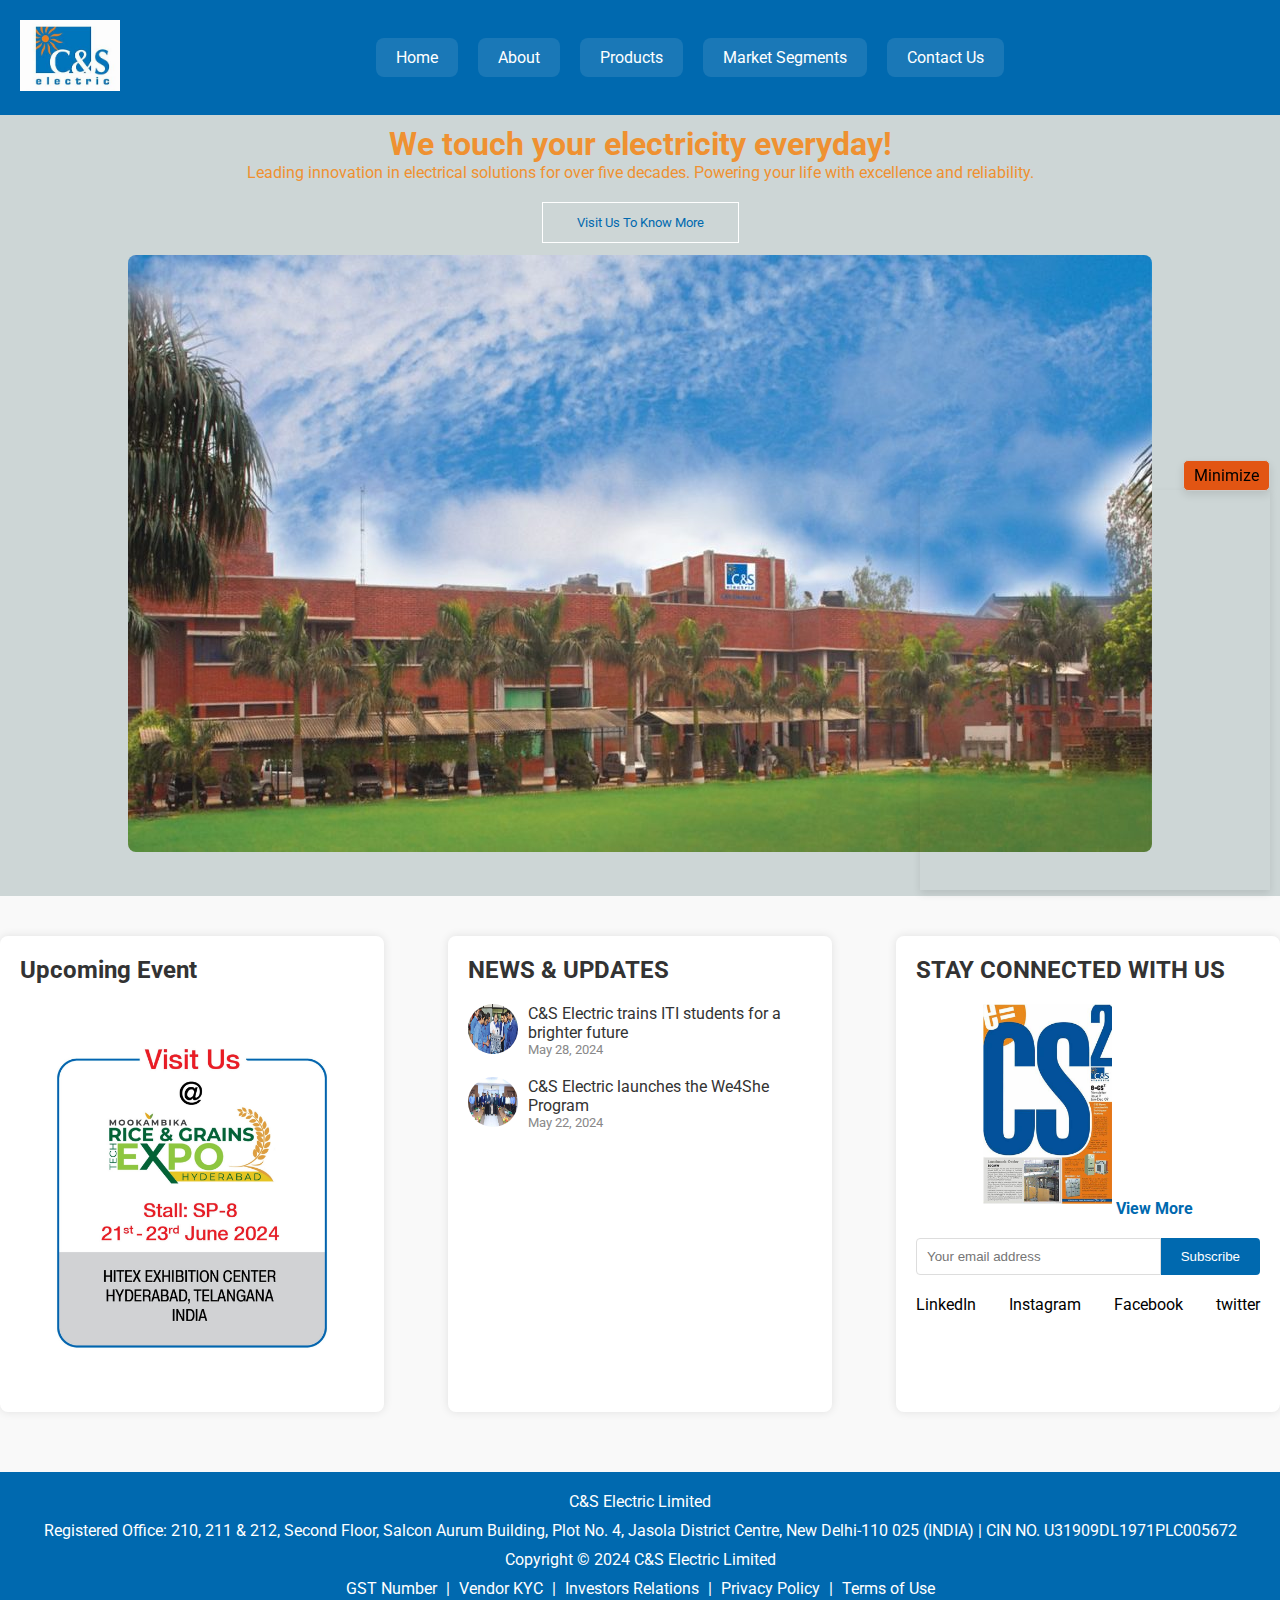
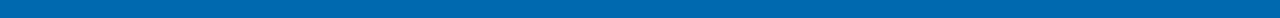
<file: index.html>
<!DOCTYPE html>
<html lang="en">
<head>
  <meta charset="UTF-8">
  <meta name="viewport" content="width=device-width, initial-scale=1.0">
  <title>C & S Electric, Noida</title>
  <link rel="stylesheet" href="style.css">
  <link rel="preconnect" href="https://fonts.googleapis.com">
  <link rel="preconnect" href="https://fonts.gstatic.com" crossorigin>
  <link href="https://fonts.googleapis.com/css2?family=Roboto:wght@100;300;400;500;700;900&display=swap" rel="stylesheet">
  <link rel="stylesheet" href="https://cdnjs.cloudflare.com/ajax/libs/font-awesome/6.0.0-beta3/css/all.min.css">
</head>
<body>
  <section class="header">
    <nav>
      <div class="logo-container">
        <a href="index.html"><img src="logo.jpeg" alt="C & S Electric Logo"></a>
      </div>
      <div class="hamburger-menu">
        <i class="fas fa-bars" id="hamburgerMenu"></i>
      </div>
      <div class="nav-links-container">
        <div class="nav-links">
          <i class="fas fa-times" id="closeMenu"></i>
          <ul>
            <li><div class="nav-link-box"><a href="index.html">Home</a></div></li>
            <li><div class="nav-link-box"><a href="about.html">About</a></div></li>
            <li><div class="nav-link-box"><a href="product.html">Products</a></div></li>
            <li><div class="nav-link-box"><a href="marketsegments.html">Market Segments</a></div></li>
            <li><div class="nav-link-box"><a href="contact.html">Contact Us</a></div></li>
          </ul>
        </div>
      </div>
    </nav>
  </section>
  <section class="header2">
    <div class="text-box">
      <h1>We touch your electricity everyday!</h1>
      <p>Leading innovation in electrical solutions for over five decades. Powering your life with excellence and reliability.</p>
      <a href="#" class="hero-btn">Visit Us To Know More</a>
    </div>
  
    <div class="slider-section">
      <div class="slider-container">
        <div class="slide">
          <img src="one.jpg" alt="Slide 1">
        </div>
        <div class="slide">
          <img src="two.jpg" alt="Slide 2">
        </div>
        <div class="slide">
          <img src="three.jpg" alt="Slide 3">
        </div>
        <div class="slide">
          <img src="four.jpg" alt="Slide 4">
        </div>
        <div class="slide">
          <img src="five.jpg" alt="Slide 5">
        </div>
        <div class="slide">
          <img src="six.jpg" alt="Slide 6">
        </div>
        <div class="slide">
          <img src="seven.jpg" alt="Slide 7">
        </div>
        <div class="slide">
          <img src="eight.jpg" alt="Slide 8">
        </div>
        <div class="slide">
          <img src="nine.jpg" alt="Slide 9">
        </div>
        <div class="slide">
          <img src="ten.jpg" alt="Slide 10">
        </div>
      </div>
    </div>
  </section>

  <section class="event-news">
    <div class="container">
      <div class="event-news-grid">
        <div class="upcoming-event">
          <h3>Upcoming Event</h3>
          <div class="event-card">
            <img src="event-image.jpg" alt="Event Image">
          </div>
        </div>
        <div class="news-updates">
          <h3>NEWS & UPDATES</h3>
          <div class="news-item">
            <img src="news1.jpg" alt="News 1">
            <div class="news-content">
              <p>C&S Electric trains ITI students for a brighter future</p>
              <span>May 28, 2024</span>
            </div>
          </div>
          <div class="news-item">
            <img src="news2.jpeg" alt="News 2">
            <div class="news-content">
              <p>C&S Electric launches the We4She Program</p>
              <span>May 22, 2024</span>
            </div>
          </div>
        </div>
        <div class="stay-connected">
          <h3>STAY CONNECTED WITH US</h3>
          <div class="newsletter">
            <img src="newsletter.jpeg" alt="Newsletter">
            <a href="#">View More</a>
          </div>
          <div class="subscribe">
            <input type="email" placeholder="Your email address">
            <button>Subscribe</button>
          </div>
          <div class="social-media">
            <p>LinkedIn</p>
            <p>Instagram</p>
            <p>Facebook</p>
            <p>twitter</p>
          </div>
        </div>
      </div>
    </div>
  </section>

  <footer>
    <div class="footer-content">
      <p>C&S Electric Limited</p>
      <p>Registered Office: 210, 211 & 212, Second Floor, Salcon Aurum Building, Plot No. 4, Jasola District Centre, New Delhi-110 025 (INDIA) | CIN NO. U31909DL1971PLC005672</p>
      <p>Copyright © 2024 C&S Electric Limited</p>
    </div>
    <div class="footer-links">
      <a href="#">GST Number</a> |
      <a href="#">Vendor KYC</a> |
      <a href="#">Investors Relations</a> |
      <a href="#">Privacy Policy</a> |
      <a href="#">Terms of Use</a>
    </div>
  </footer>


  <script>
    document.addEventListener('DOMContentLoaded', function() {
      const hamburgerMenu = document.getElementById('hamburgerMenu');
      const closeMenu = document.getElementById('closeMenu');
      const navLinks = document.querySelector('.nav-links');

      hamburgerMenu.addEventListener('click', function() {
        navLinks.classList.add('active');
        hamburgerMenu.style.display = 'none';
        closeMenu.style.display = 'block'; // Show close icon
      });

      closeMenu.addEventListener('click', function() {
        navLinks.classList.remove('active');
        hamburgerMenu.style.display = 'block';
        closeMenu.style.display = 'none'; // Hide close icon
      });

      function adjustNavDisplay() {
        if (window.innerWidth > 768) {
          closeMenu.style.display = 'none';
        } else {
          if (navLinks.classList.contains('active')) {
            closeMenu.style.display = 'block';
          } else {
            closeMenu.style.display = 'none';
          }
        }
      }

      window.addEventListener('resize', adjustNavDisplay);
      adjustNavDisplay();

      // JavaScript for sliding images
      let slideIndex = 0;
      const slides = document.querySelectorAll('.slide');

      function showSlides() {
        slides.forEach(slide => slide.style.display = 'none');
        slideIndex++;
        if (slideIndex > slides.length) { slideIndex = 1 }
        slides[slideIndex - 1].style.display = 'block';
        setTimeout(showSlides, 2000); // Change image every 2 seconds
      }

      showSlides(); // Initial call to start the slideshow
    });
  </script>
  <div id="chatbot-container">
    <div id="minimize-button" onclick="toggleChatbot()">Minimize</div>
    <iframe id="chatbot" class="chat-bot" width="350" height="400" allow="microphone;" src="https://console.dialogflow.com/api-client/demo/embedded/832c5e31-293f-4d74-b45c-e5c04eb383f6"></iframe>
  </div>
  
  <script>
    function toggleChatbot() {
      const chatbotContainer = document.getElementById('chatbot-container');
      const chatbot = document.getElementById('chatbot');
      const minimizeButton = document.getElementById('minimize-button');
      
      if (chatbotContainer.style.height === '40px') {
        chatbotContainer.style.height = '400px';
        chatbot.style.display = 'block';
        minimizeButton.innerText = 'Minimize';
      } else {
        chatbotContainer.style.height = '40px';
        chatbot.style.display = 'none';
        minimizeButton.innerText = 'Chat';
      }
    }
  </script>
</body>
</html>
</file>
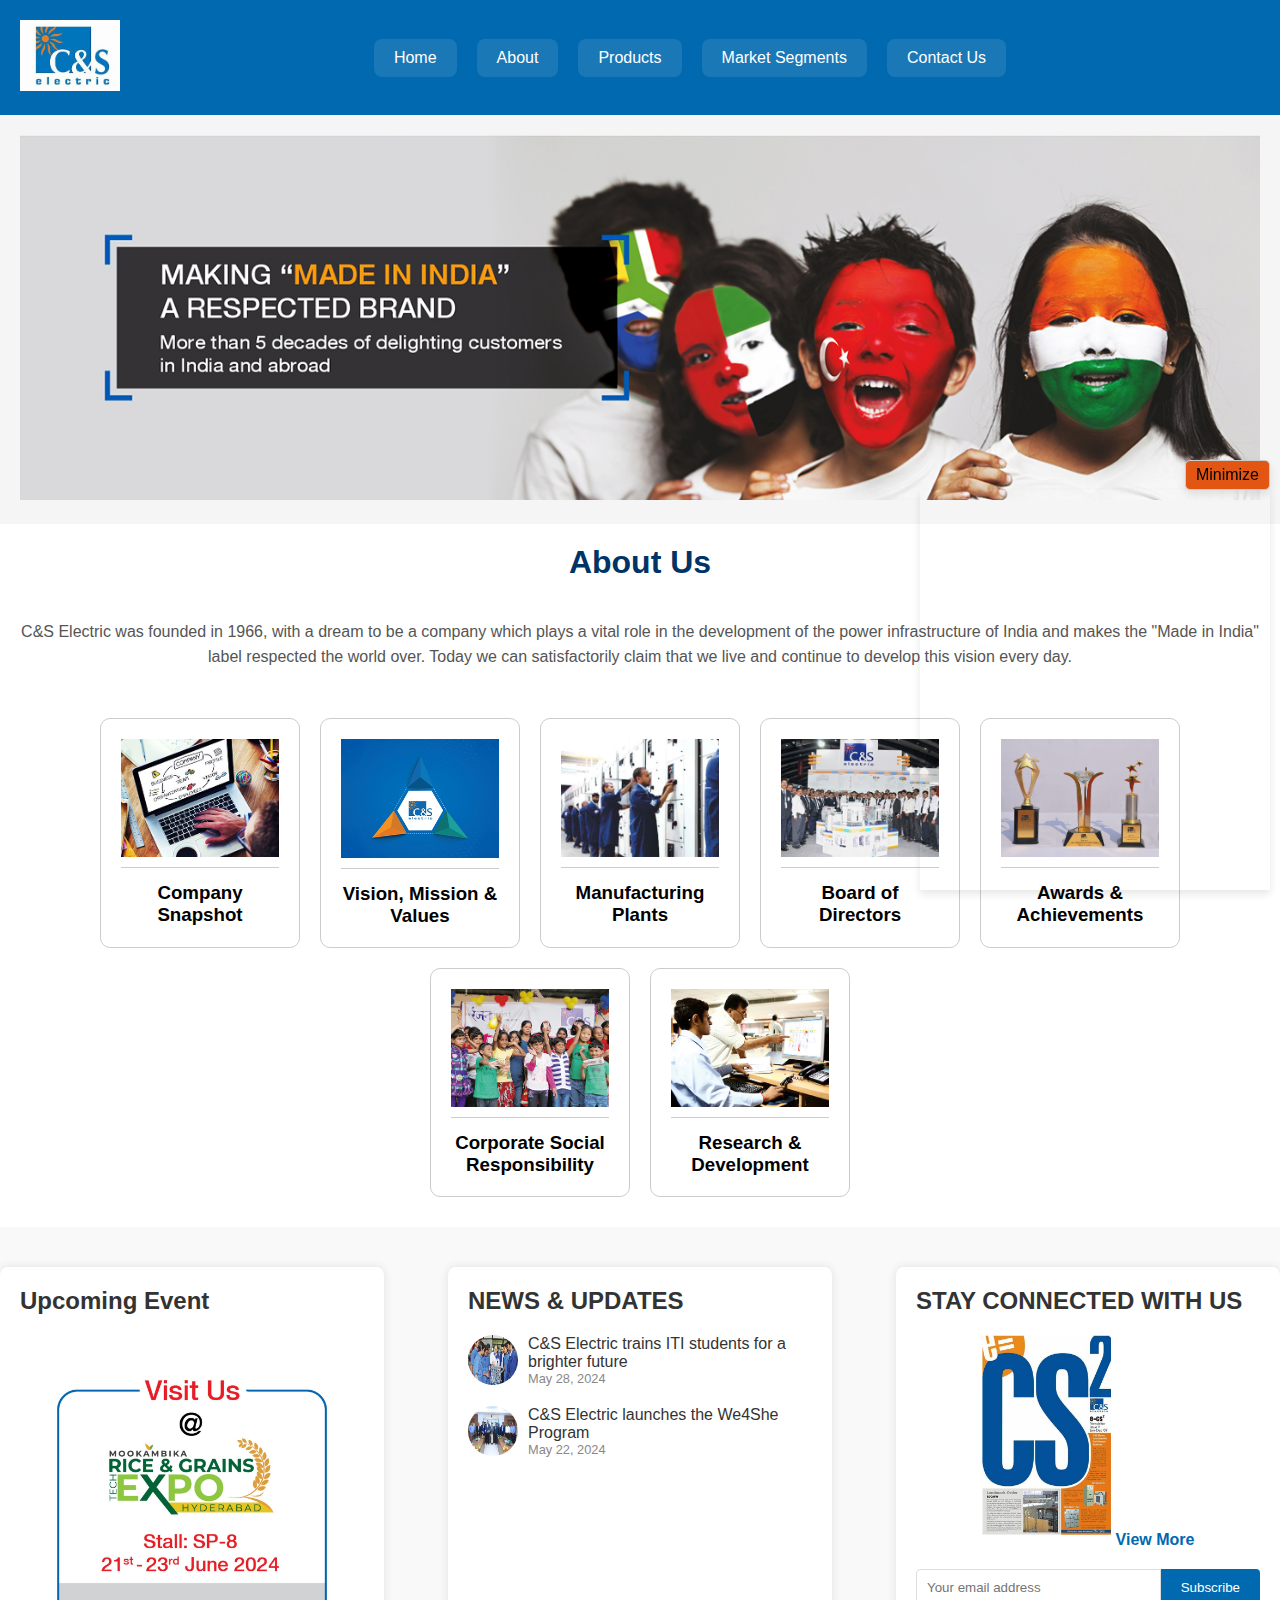
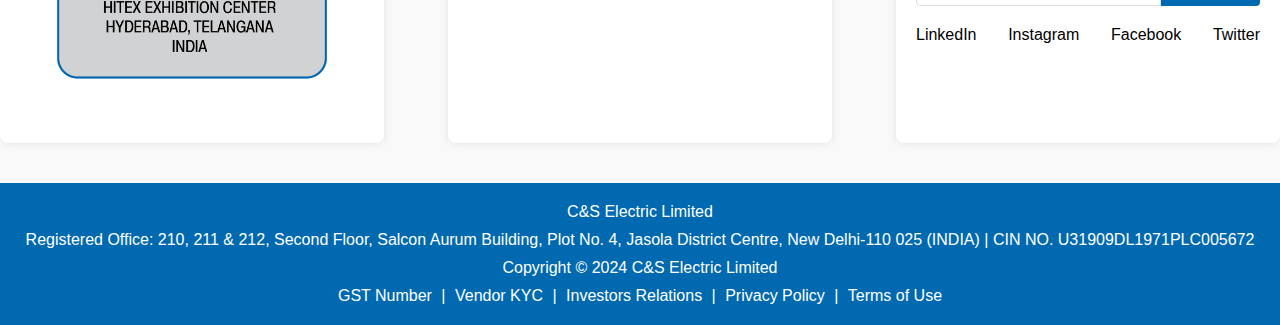
<file: about.html>
<!DOCTYPE html>
<html lang="en">
    <head>
        <meta charset="UTF-8">
        <meta name="viewport" content="width=device-width, initial-scale=1.0">
        <title>Document</title>
        <link rel="stylesheet" href="about.css">
        <link rel="stylesheet" href="https://cdnjs.cloudflare.com/ajax/libs/font-awesome/6.0.0-beta3/css/all.min.css">
    </head>
<body>
<!-- nav bar -->
<section class="header">
    <nav>
      <div class="logo-container">
        <a href="index.html"><img src="logo.jpeg" alt="C & S Electric Logo"></a>
      </div>
      <div class="hamburger-menu">
        <i class="fas fa-bars" id="hamburgerMenu"></i>
      </div>
      <div class="nav-links-container">
        <div class="nav-links">
          <i class="fas fa-times" id="closeMenu"></i>
          <ul>
            <li><div class="nav-link-box"><a href="index.html">Home</a></div></li>
            <li><div class="nav-link-box"><a href="about.html">About</a></div></li>
            <li><div class="nav-link-box"><a href="product.html">Products</a></div></li>
            <li><div class="nav-link-box"><a href="marketsegments.html">Market Segments</a></div></li>
            <li><div class="nav-link-box"><a href="contact.html">Contact Us</a></div></li>
          </ul>
        </div>
      </div>
    </nav>
</section>

    <main>
        <section class="hero">
            <div class="hero-image">
                <img src="CANDS_PICTURES/banner1_about.jpg" alt="Children with painted faces">
            </div>
        </section>

        <section class="about-us">
            <h1>About Us</h1>
            <br>
            <p>C&S Electric was founded in 1966, with a dream to be a company which plays a vital role in the development of the power infrastructure of India and makes the "Made in India" label respected the world over. Today we can satisfactorily claim that we live and continue to develop this vision every day.</p>
            <br>

            <div class="cards-container">
                <div class="card">
                    <img src="CANDS_PICTURES/company-profile_about.jpg" alt="Company Snapshot">
                    <h3>Company Snapshot</h3>
                </div>
                <div class="card">
                    <img src="CANDS_PICTURES/vision.png" alt="Vision, Mission & Values">
                    <h3>Vision, Mission & Values</h3>
                </div>
                <div class="card">
                    <img src="CANDS_PICTURES/quality_about.jpg" alt="Manufacturing Plants">
                    <h3>Manufacturing Plants</h3>
                </div>
                <div class="card">
                    <img src="CANDS_PICTURES/bod_about.jpg" alt="Board of Directors">
                    <h3>Board of Directors</h3>
                </div>
                <div class="card">
                    <img src="CANDS_PICTURES/awards_about.jpg" alt="Awards & Achievements">
                    <h3>Awards & Achievements</h3>
                </div>
                <div class="card">
                    <img src="CANDS_PICTURES/csr_abput.jpg" alt="Corporate Social Responsibility">
                    <h3>Corporate Social Responsibility</h3>
                </div>
                <div class="card">
                    <img src="CANDS_PICTURES/rd-1_about.jpg" alt="Research & Development">
                    <h3>Research & Development</h3>
                </div>
            </div>
        </section>
    </main>

    <section class="event-news">
        <div class="container">
            <div class="event-news-grid">
                <div class="upcoming-event">
                    <h3>Upcoming Event</h3>
                    <div class="event-card">
                        <img src="event-image.jpg" alt="Event Image">
                    </div>
                </div>
                <div class="news-updates">
                    <h3>NEWS & UPDATES</h3>
                    <div class="news-item">
                        <img src="news1.jpg" alt="News 1">
                        <div class="news-content">
                            <p>C&S Electric trains ITI students for a brighter future</p>
                            <span>May 28, 2024</span>
                        </div>
                    </div>
                    <div class="news-item">
                        <img src="news2.jpeg" alt="News 2">
                        <div class="news-content">
                            <p>C&S Electric launches the We4She Program</p>
                            <span>May 22, 2024</span>
                        </div>
                    </div>
                </div>
                <div class="stay-connected">
                    <h3>STAY CONNECTED WITH US</h3>
                    <div class="newsletter">
                        <img src="newsletter.jpeg" alt="Newsletter">
                        <a href="#">View More</a>
                    </div>
                    <div class="subscribe">
                        <input type="email" placeholder="Your email address">
                        <button>Subscribe</button>
                    </div>
                    <div class="social-media">
                        <p>LinkedIn</p>
                        <p>Instagram</p>
                        <p>Facebook</p>
                        <p>Twitter</p>
                    </div>
                </div>
            </div>
        </div>
    </section>
    
    <footer>
        <div class="footer-content">
            <p>C&S Electric Limited</p>
            <p>Registered Office: 210, 211 & 212, Second Floor, Salcon Aurum Building, Plot No. 4, Jasola District Centre, New Delhi-110 025 (INDIA) | CIN NO. U31909DL1971PLC005672</p>
            <p>Copyright © 2024 C&S Electric Limited</p>
        </div>
        <div class="footer-links">
            <a href="#">GST Number</a> |
            <a href="#">Vendor KYC</a> |
            <a href="#">Investors Relations</a> |
            <a href="#">Privacy Policy</a> |
            <a href="#">Terms of Use</a>
        </div>
    </footer>


    <script>
        document.addEventListener('DOMContentLoaded', function() {
          const hamburgerMenu = document.getElementById('hamburgerMenu');
          const closeMenu = document.getElementById('closeMenu');
          const navLinks = document.querySelector('.nav-links');
    
          hamburgerMenu.addEventListener('click', function() {
            navLinks.classList.add('active');
            hamburgerMenu.style.display = 'none';
            closeMenu.style.display = 'block'; // Show close icon
          });
    
          closeMenu.addEventListener('click', function() {
            navLinks.classList.remove('active');
            hamburgerMenu.style.display = 'block';
            closeMenu.style.display = 'none'; // Hide close icon
          });
    
          function adjustNavDisplay() {
            if (window.innerWidth > 768) {
              closeMenu.style.display = 'none';
            } else {
              if (navLinks.classList.contains('active')) {
                closeMenu.style.display = 'block';
              } else {
                closeMenu.style.display = 'none';
              }
            }
          }
    
          window.addEventListener('resize', adjustNavDisplay);
          adjustNavDisplay();
        });
    </script>

    <div id="chatbot-container">
    <div id="minimize-button" onclick="toggleChatbot()">Minimize</div>
    <iframe id="chatbot" class="chat-bot" width="350" height="400" allow="microphone;" src="https://console.dialogflow.com/api-client/demo/embedded/832c5e31-293f-4d74-b45c-e5c04eb383f6"></iframe>
    </div>

    <script>
        function toggleChatbot() {
        const chatbotContainer = document.getElementById('chatbot-container');
        const chatbot = document.getElementById('chatbot');
        const minimizeButton = document.getElementById('minimize-button');
        
        if (chatbotContainer.style.height === '40px') {
        chatbotContainer.style.height = '400px';
        chatbot.style.display = 'block';
        minimizeButton.innerText = 'Minimize';
        } else {
        chatbotContainer.style.height = '40px';
        chatbot.style.display = 'none';
        minimizeButton.innerText = 'Chat';
        }
    }
    </script>
</body>
</html>
</file>
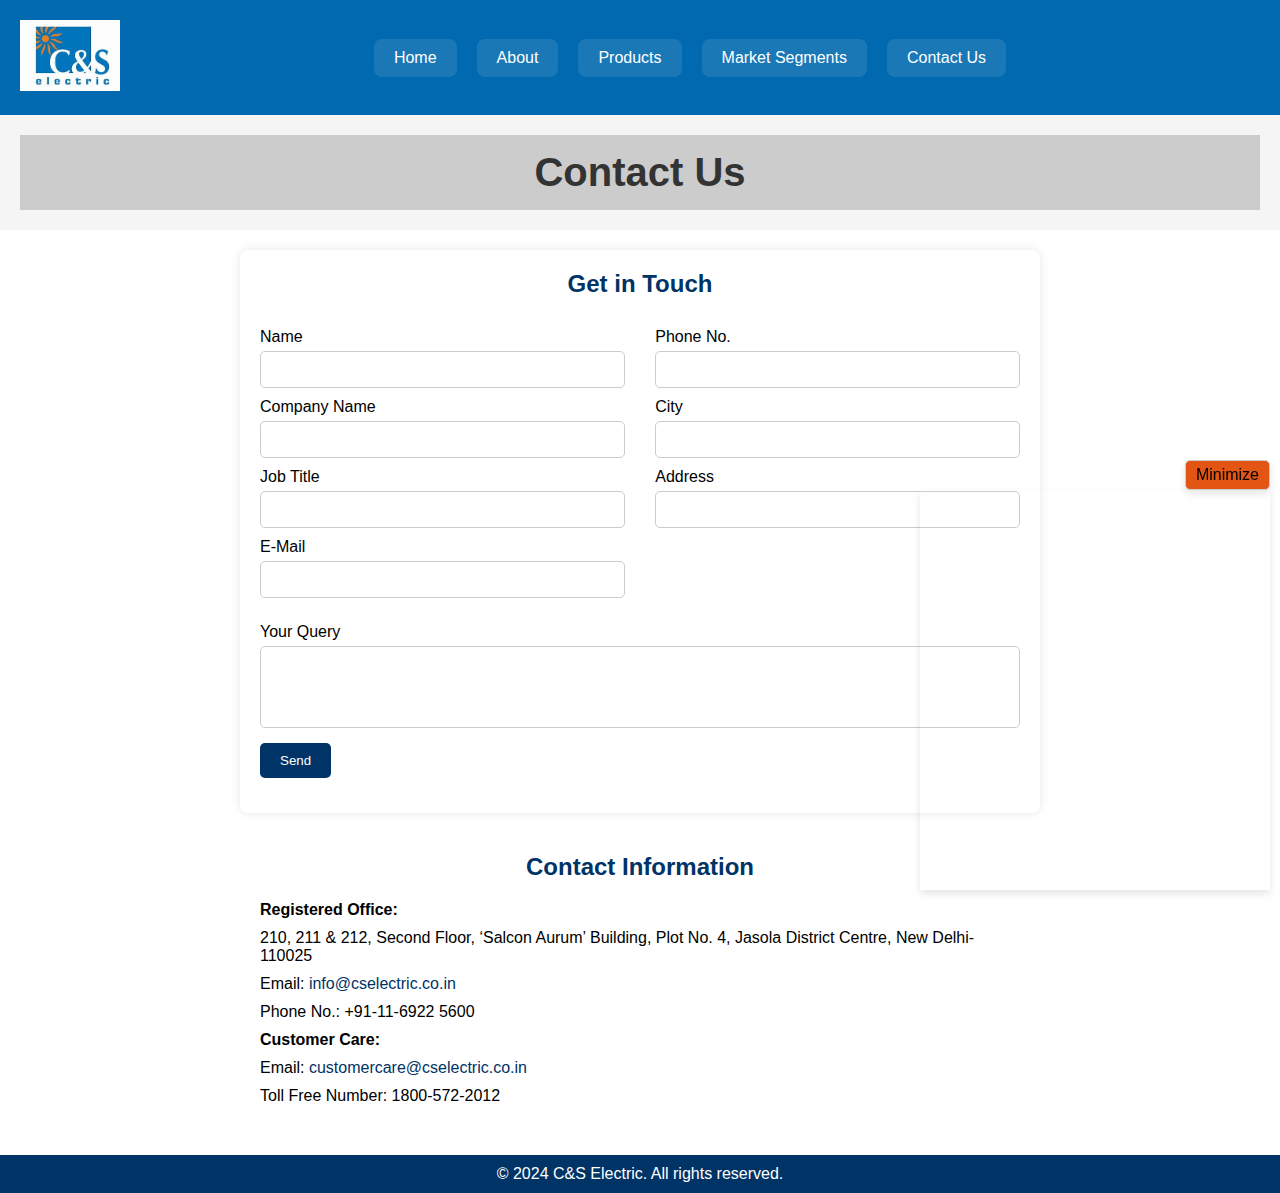
<file: contact.html>
<!DOCTYPE html>
<html lang="en">
<head>
    <meta charset="UTF-8">
    <meta name="viewport" content="width=device-width, initial-scale=1.0">
    <title>Document</title>
    <link rel="stylesheet" href="contact.css">
    <link rel="stylesheet" href="https://cdnjs.cloudflare.com/ajax/libs/font-awesome/6.0.0-beta3/css/all.min.css">
</head>
<body>
  <section class="header">
    <nav>
      <div class="logo-container">
        <a href="index.html"><img src="logo.jpeg" alt="C & S Electric Logo"></a>
      </div>
      <div class="hamburger-menu">
        <i class="fas fa-bars" id="hamburgerMenu"></i>
      </div>
      <div class="nav-links-container" id="navLinksContainer">
        <div class="nav-links">
          <i class="fas fa-times" id="closeMenu"></i>
          <ul>
            <li><div class="nav-link-box"><a href="index.html">Home</a></div></li>
            <li><div class="nav-link-box"><a href="about.html">About</a></div></li>
            <li><div class="nav-link-box"><a href="product.html">Products</a></div></li>
            <li><div class="nav-link-box"><a href="marketsegments.html">Market Segments</a></div></li>
            <li><div class="nav-link-box"><a href="contact.html">Contact Us</a></div></li>
          </ul>
        </div>
      </div>
    </nav>
  </section>


  <main>
    <section class="hero">
      <div class="hero-image">
        <!-- <img src="CANDS_PICTURES/Screenshot 2024-06-20 153026.png" alt="Banner Placeholder"> -->
         <h1>Contact Us</h1>
      </div>
    </section>

    <section class="contact-container">
      <div class="contact-box">
        <h2>Get in Touch</h2>
        <form action="#" method="post">
          <div class="form-row">
            <div class="form-column">
              <label for="name">Name</label>
              <input type="text" id="name" name="name" required>

              <label for="company">Company Name</label>
              <input type="text" id="company" name="company">

              <label for="job-title">Job Title</label>
              <input type="text" id="job-title" name="job-title">

              <label for="email">E-Mail</label>
              <input type="email" id="email" name="email" required>
            </div>
            <div class="form-column">
              <label for="phone">Phone No.</label>
              <input type="tel" id="phone" name="phone">

              <label for="city">City</label>
              <input type="text" id="city" name="city">

              <label for="address">Address</label>
              <input type="text" id="address" name="address">
            </div>
          </div>
          <div class="form-row">
            <div class="form-column-full">
              <label for="query">Your Query</label>
              <textarea id="query" name="query" rows="4"></textarea>
            </div>
          </div>
          <div class="form-row">
            <button type="submit">Send</button>
          </div>
        </form>
      </div>

      <div class="contact-info">
        <h2>Contact Information</h2>
        <p><strong>Registered Office:</strong></p>
        <p>210, 211 & 212, Second Floor, ‘Salcon Aurum’ Building, Plot No. 4, Jasola District Centre, New Delhi- 110025</p>
        <p>Email: <a href="mailto:info@cselectric.co.in">info@cselectric.co.in</a></p>
        <p>Phone No.: +91-11-6922 5600</p>

        <p><strong>Customer Care:</strong></p>
        <p>Email: <a href="mailto:customercare@cselectric.co.in">customercare@cselectric.co.in</a></p>
        <p>Toll Free Number: 1800-572-2012</p>
      </div>
    </section>
  </main>

  <footer>
    <p>&copy; 2024 C&S Electric. All rights reserved.</p>
  </footer>

  <script>
    document.addEventListener('DOMContentLoaded', function() {
      const hamburgerMenu = document.getElementById('hamburgerMenu');
      const closeMenu = document.getElementById('closeMenu');
      const navLinks = document.querySelector('.nav-links');

      hamburgerMenu.addEventListener('click', function() {
        navLinks.classList.add('active');
        hamburgerMenu.style.display = 'none';
        closeMenu.style.display = 'block'; // Show close icon
      });

      closeMenu.addEventListener('click', function() {
        navLinks.classList.remove('active');
        hamburgerMenu.style.display = 'block';
        closeMenu.style.display = 'none'; // Hide close icon
      });

      function adjustNavDisplay() {
        if (window.innerWidth > 768) {
          closeMenu.style.display = 'none';
        } else {
          if (navLinks.classList.contains('active')) {
            closeMenu.style.display = 'block';
          } else {
            closeMenu.style.display = 'none';
          }
        }
      }

      window.addEventListener('resize', adjustNavDisplay);
      adjustNavDisplay();
    });
  </script>
  <div id="chatbot-container">
    <div id="minimize-button" onclick="toggleChatbot()">Minimize</div>
    <iframe id="chatbot" class="chat-bot" width="350" height="400" allow="microphone;" src="https://console.dialogflow.com/api-client/demo/embedded/832c5e31-293f-4d74-b45c-e5c04eb383f6"></iframe>
  </div>
  
  <script>
    function toggleChatbot() {
      const chatbotContainer = document.getElementById('chatbot-container');
      const chatbot = document.getElementById('chatbot');
      const minimizeButton = document.getElementById('minimize-button');
      
      if (chatbotContainer.style.height === '40px') {
        chatbotContainer.style.height = '400px';
        chatbot.style.display = 'block';
        minimizeButton.innerText = 'Minimize';
      } else {
        chatbotContainer.style.height = '40px';
        chatbot.style.display = 'none';
        minimizeButton.innerText = 'Chat';
      }
    }
  </script>
</body>
</html>
</file>
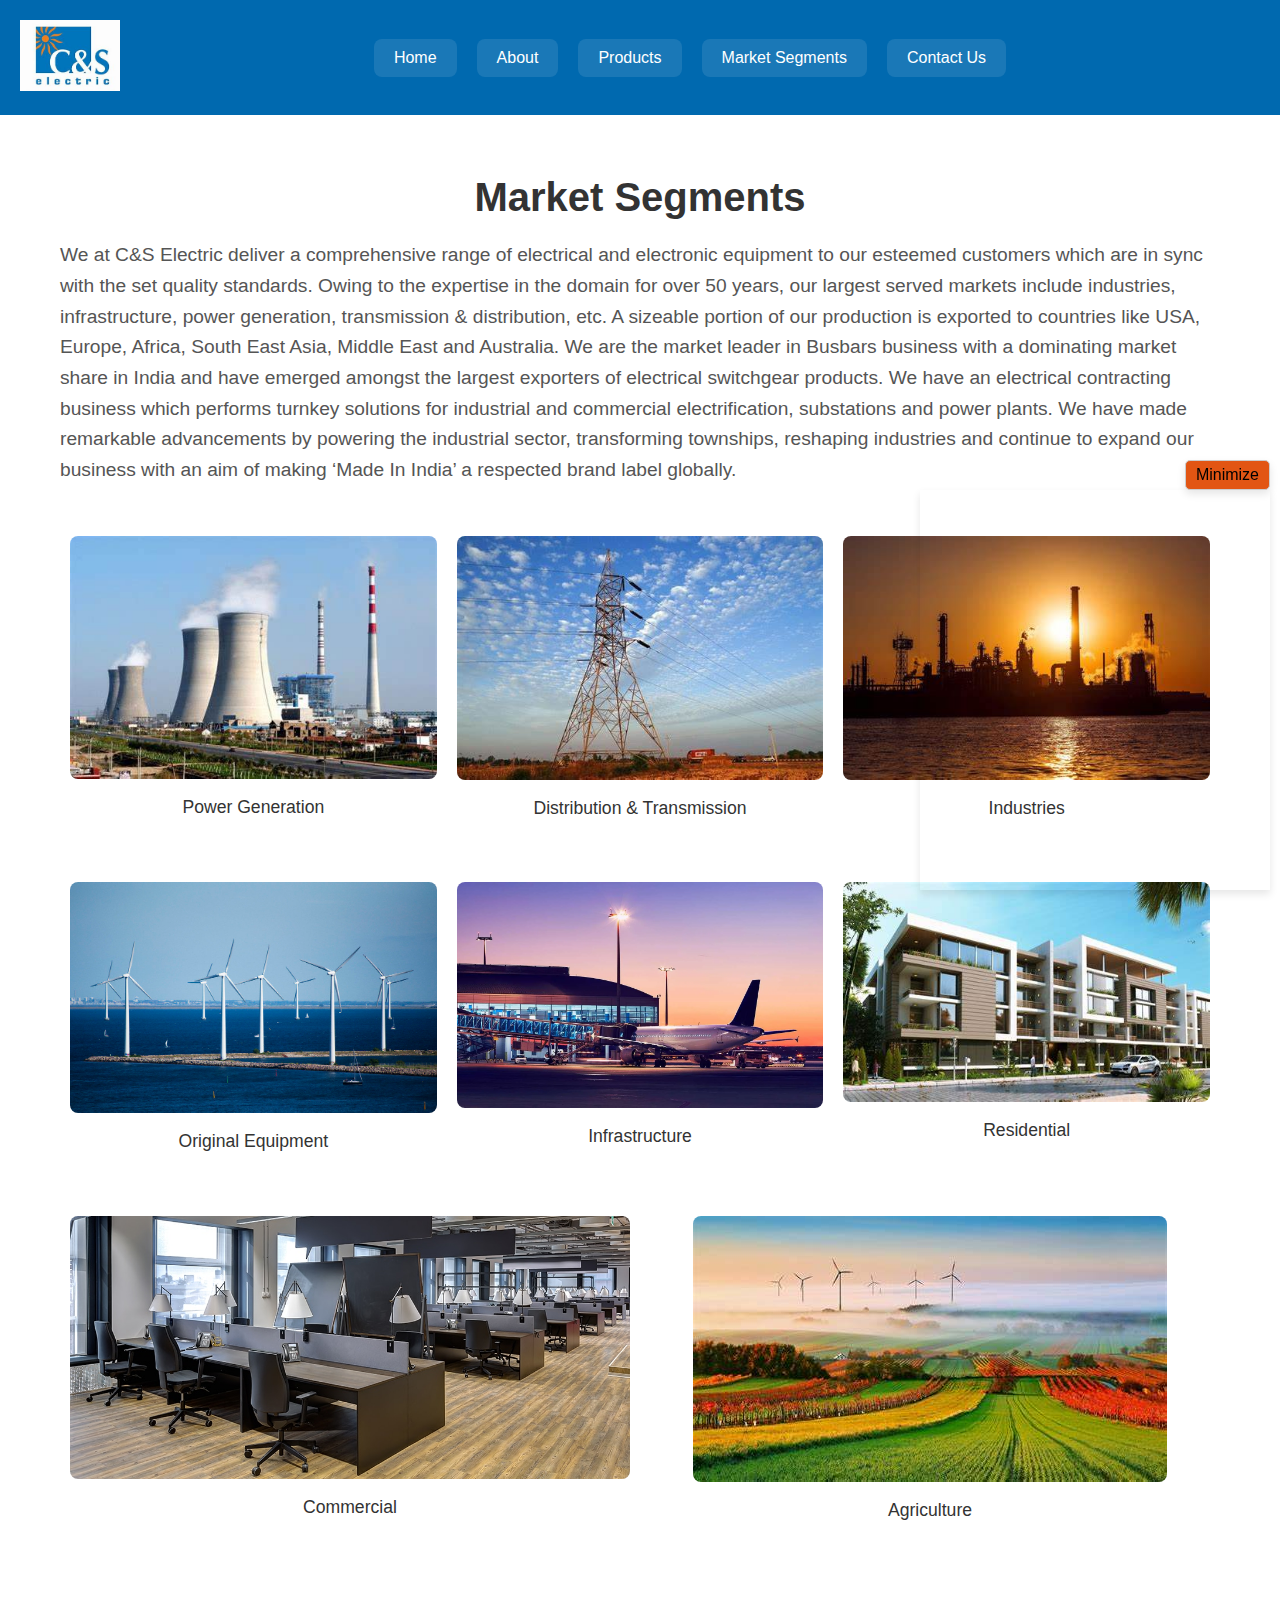
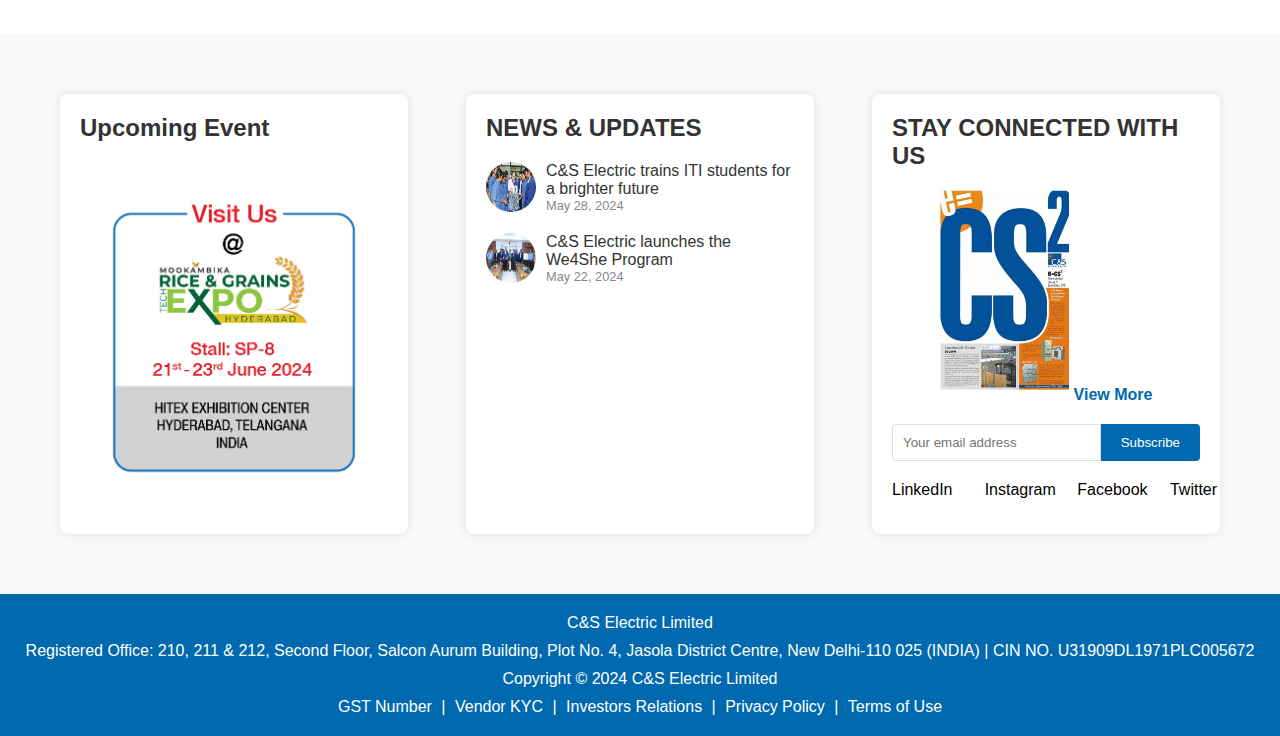
<file: marketsegments.html>
<!DOCTYPE html>
<html lang="en">
<head>
    <meta charset="UTF-8">
    <meta name="viewport" content="width=device-width, initial-scale=1.0">
    <title>Document</title>
    <link rel="stylesheet" href="marketsegments.css">
    <link rel="stylesheet" href="https://cdnjs.cloudflare.com/ajax/libs/font-awesome/6.0.0-beta3/css/all.min.css">
</head>
<body>
  <section class="header">
    <nav>
      <div class="logo-container">
        <a href="index.html"><img src="logo.jpeg" alt="C & S Electric Logo"></a>
      </div>
      <div class="hamburger-menu">
        <i class="fas fa-bars" id="hamburgerMenu"></i>
      </div>
      <div class="nav-links-container" id="navLinksContainer">
        <div class="nav-links">
          <i class="fas fa-times" id="closeMenu"></i>
          <ul>
            <li><div class="nav-link-box"><a href="index.html">Home</a></div></li>
            <li><div class="nav-link-box"><a href="about.html">About</a></div></li>
            <li><div class="nav-link-box"><a href="product.html">Products</a></div></li>
            <li><div class="nav-link-box"><a href="marketsegments.html">Market Segments</a></div></li>
            <li><div class="nav-link-box"><a href="contact.html">Contact Us</a></div></li>
          </ul>
        </div>
      </div>
    </nav>
  </section>

  <section class="market-segments">
    <div class="container">
      <h2>Market Segments</h2>
      <p>We at C&S Electric deliver a comprehensive range of electrical and electronic equipment to our esteemed customers which are in sync with the set quality standards. Owing to the expertise in the domain for over 50 years, our largest served markets include industries, infrastructure, power generation, transmission & distribution, etc. A sizeable portion of our production is exported to countries like USA, Europe, Africa, South East Asia, Middle East and Australia. We are the market leader in Busbars business with a dominating market share in India and have emerged amongst the largest exporters of electrical switchgear products. We have an electrical contracting business which performs turnkey solutions for industrial and commercial electrification, substations and power plants. We have made remarkable advancements by powering the industrial sector, transforming townships, reshaping industries and continue to expand our business with an aim of making ‘Made In India’ a respected brand label globally.</p>
      <div class="segments">
        <div class="segment">
          <img src="power-generation.jpeg" alt="Power Generation">
          <p>Power Generation</p>
        </div>
        <div class="segment">
          <img src="distribution-transmission.jpeg" alt="Distribution & Transmission">
          <p>Distribution & Transmission</p>
        </div>
        <div class="segment">
          <img src="industries..jpeg" alt="Industries">
          <p>Industries</p>
        </div>
        <div class="segment">
          <img src="original-equipment.jpg" alt="Original Equipment">
          <p>Original Equipment</p>
        </div>
        <div class="segment">
          <img src="infrastructure.webp" alt="Infrastructure">
          <p>Infrastructure</p>
        </div>
        <div class="segment">
          <img src="residential.jpeg" alt="New Segment">
          <p>Residential</p>
        </div>
        <div class="segment">
          <img src="commercial.jpg" alt="New Segment">
          <p>Commercial</p>
        </div>
        <div class="segment">
          <img src="agriculture.jpeg" alt="New Segment">
          <p>Agriculture</p>
        </div>
      </div>
    </div>
  </section>


  <section class="event-news">
    <div class="container">
      <div class="event-news-grid">
        <div class="upcoming-event">
          <h3>Upcoming Event</h3>
          <div class="event-card">
            <img src="event-image.jpg" alt="Event Image">
          </div>
        </div>
        <div class="news-updates">
          <h3>NEWS & UPDATES</h3>
          <div class="news-item">
            <img src="news1.jpg" alt="News 1">
            <div class="news-content">
              <p>C&S Electric trains ITI students for a brighter future</p>
              <span>May 28, 2024</span>
            </div>
          </div>
          <div class="news-item">
            <img src="news2.jpeg" alt="News 2">
            <div class="news-content">
              <p>C&S Electric launches the We4She Program</p>
              <span>May 22, 2024</span>
            </div>
          </div>
        </div>
        <div class="stay-connected">
          <h3>STAY CONNECTED WITH US</h3>
          <div class="newsletter">
            <img src="newsletter.jpeg" alt="Newsletter">
            <a href="#">View More</a>
          </div>
          <div class="subscribe">
            <input type="email" placeholder="Your email address">
            <button>Subscribe</button>
          </div>
          <div class="social-media">
            <p>LinkedIn</p>
            <p>Instagram</p>
            <p>Facebook</p>
            <p>Twitter</p>
          </div>
        </div>
      </div>
    </div>
  </section>

  <footer>
    <div class="footer-content">
      <p>C&S Electric Limited</p>
      <p>Registered Office: 210, 211 & 212, Second Floor, Salcon Aurum Building, Plot No. 4, Jasola District Centre, New Delhi-110 025 (INDIA) | CIN NO. U31909DL1971PLC005672</p>
      <p>Copyright © 2024 C&S Electric Limited</p>
    </div>
    <div class="footer-links">
      <a href="#">GST Number</a> |
      <a href="#">Vendor KYC</a> |
      <a href="#">Investors Relations</a> |
      <a href="#">Privacy Policy</a> |
      <a href="#">Terms of Use</a>
    </div>
  </footer>

  <script>
    document.addEventListener('DOMContentLoaded', function() {
      const hamburgerMenu = document.getElementById('hamburgerMenu');
      const closeMenu = document.getElementById('closeMenu');
      const navLinks = document.querySelector('.nav-links');

      hamburgerMenu.addEventListener('click', function() {
        navLinks.classList.add('active');
        hamburgerMenu.style.display = 'none';
        closeMenu.style.display = 'block'; // Show close icon
      });

      closeMenu.addEventListener('click', function() {
        navLinks.classList.remove('active');
        hamburgerMenu.style.display = 'block';
        closeMenu.style.display = 'none'; // Hide close icon
      });

      function adjustNavDisplay() {
        if (window.innerWidth > 768) {
          closeMenu.style.display = 'none';
        } else {
          if (navLinks.classList.contains('active')) {
            closeMenu.style.display = 'block';
          } else {
            closeMenu.style.display = 'none';
          }
        }
      }

      window.addEventListener('resize', adjustNavDisplay);
      adjustNavDisplay();
    });
  </script>
  <div id="chatbot-container">
    <div id="minimize-button" onclick="toggleChatbot()">Minimize</div>
    <iframe id="chatbot" class="chat-bot" width="350" height="400" allow="microphone;" src="https://console.dialogflow.com/api-client/demo/embedded/832c5e31-293f-4d74-b45c-e5c04eb383f6"></iframe>
  </div>
  
  <script>
    function toggleChatbot() {
      const chatbotContainer = document.getElementById('chatbot-container');
      const chatbot = document.getElementById('chatbot');
      const minimizeButton = document.getElementById('minimize-button');
      
      if (chatbotContainer.style.height === '40px') {
        chatbotContainer.style.height = '400px';
        chatbot.style.display = 'block';
        minimizeButton.innerText = 'Minimize';
      } else {
        chatbotContainer.style.height = '40px';
        chatbot.style.display = 'none';
        minimizeButton.innerText = 'Chat';
      }
    }
  </script>
</body>
</html>
</file>
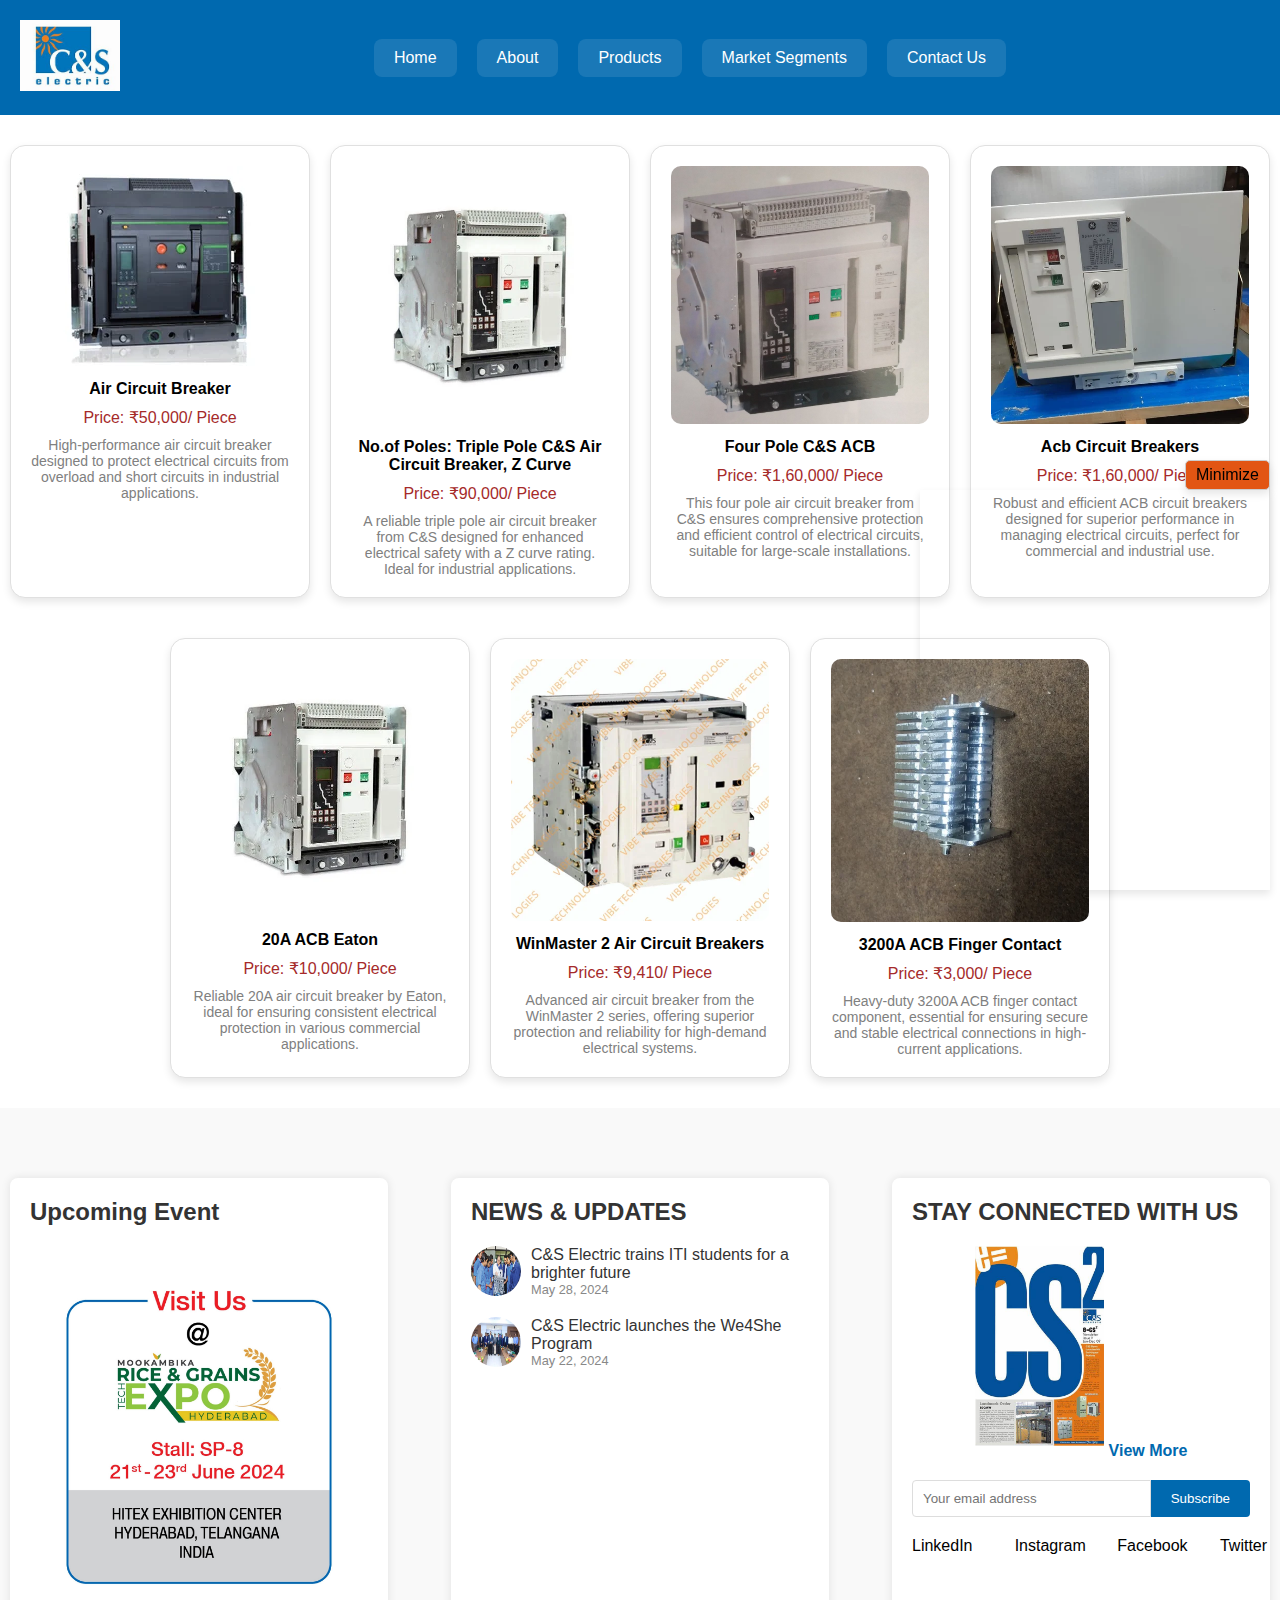
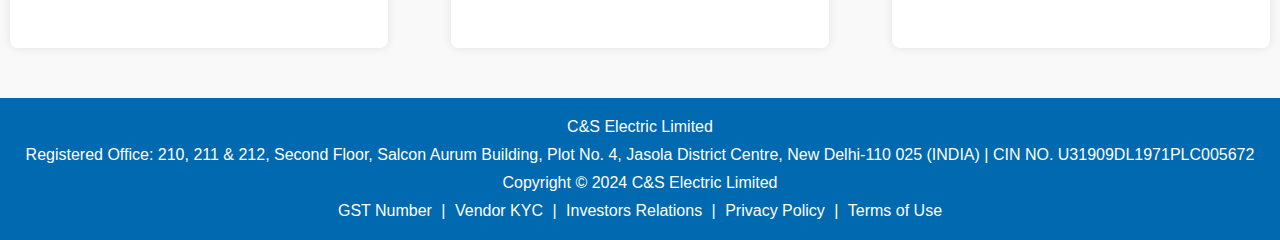
<file: product.html>
<!DOCTYPE html>
<html lang="en">
<head>
    <meta charset="UTF-8">
    <meta name="viewport" content="width=device-width, initial-scale=1.0">
    <title>Document</title>
    <link rel="stylesheet" href="product.css">
    <link rel="stylesheet" href="https://cdnjs.cloudflare.com/ajax/libs/font-awesome/6.0.0-beta3/css/all.min.css">
</head>
<body>
    <section class="header">
        <nav>
            <div class="logo-container">
                <a href="index.html"><img src="logo.jpeg" alt="C & S Electric Logo"></a>
            </div>
            <div class="hamburger-menu">
                <i class="fas fa-bars" id="hamburgerMenu"></i>
            </div>
            <div class="nav-links-container" id="navLinksContainer">
                <div class="nav-links">
                    <i class="fas fa-times" id="closeMenu"></i>
                    <ul>
                        <li><div class="nav-link-box"><a href="index.html">Home</a></div></li>
                        <li><div class="nav-link-box"><a href="about.html">About</a></div></li>
                        <li><div class="nav-link-box"><a href="product.html">Products</a></div></li>
                        <li><div class="nav-link-box"><a href="marketsegments.html">Market Segments</a></div></li>
                        <li><div class="nav-link-box"><a href="contact.html">Contact Us</a></div></li>
                    </ul>
                </div>
            </div>
        </nav>
    </section>

    <div class="container">
        <div class="product-card">
            <img src="air-circuit-breakers-250x250.webp" alt="Product 3">
            <p><b>Air Circuit Breaker</b></p>
            <p style="color: brown;">Price: ₹50,000/ Piece</p>
            <p class="description" style="color: gray;">High-performance air circuit breaker designed to protect electrical circuits from overload and short circuits in industrial applications.</p>
        </div>
        <div class="product-card">
            <img src="Triple_pole.webp" alt="Product 1">
            <p><b>No.of Poles: Triple Pole C&S Air Circuit Breaker, Z Curve</b></p>
            <p style="color: brown;">Price: ₹90,000/ Piece</p>
            <p class="description" style="color:gray;">A reliable triple pole air circuit breaker from C&S designed for enhanced electrical safety with a Z curve rating. Ideal for industrial applications.</p>
        </div>
        <div class="product-card">
            <img src="Four_pole.jpg" alt="Product 2">
            <p><b>Four Pole C&S ACB</b></p>
            <p style="color: brown;">Price: ₹1,60,000/ Piece</p>
            <p class="description" style="color: gray;">This four pole air circuit breaker from C&S ensures comprehensive protection and efficient control of electrical circuits, suitable for large-scale installations.</p>
        </div>
        <div class="product-card">
            <img src="Acb_cb.webp" alt="Product 3">
            <p><b>Acb Circuit Breakers</b></p>
            <p style="color: brown;">Price: ₹1,60,000/ Piece</p>
            <p class="description" style="color: gray;">Robust and efficient ACB circuit breakers designed for superior performance in managing electrical circuits, perfect for commercial and industrial use.</p>
        </div>
        <div class="product-card">
            <img src="20A_EATON.webp" alt="Product 4">
            <p><b>20A ACB Eaton</b></p>
            <p style="color: brown;">Price: ₹10,000/ Piece</p>
            <p class="description" style="color: gray;">Reliable 20A air circuit breaker by Eaton, ideal for ensuring consistent electrical protection in various commercial applications.</p>
        </div>
        <div class="product-card">
            <img src="winmaster-2-air-circuit-breakers-500x500.webp" alt="Product 5">
            <p><b>WinMaster 2 Air Circuit Breakers</b></p>
            <p style="color: brown;">Price: ₹9,410/ Piece</p>
            <p class="description" style="color: gray;">Advanced air circuit breaker from the WinMaster 2 series, offering superior protection and reliability for high-demand electrical systems.</p>
        </div>
        <div class="product-card">
            <img src="Finger_contact.webp" alt="Product 3">
            <p><b>3200A ACB Finger Contact</b></p>
            <p style="color: brown;">Price: ₹3,000/ Piece</p>
            <p class="description" style="color: gray;">Heavy-duty 3200A ACB finger contact component, essential for ensuring secure and stable electrical connections in high-current applications.</p>
        </div>
    </div>


    <section class="event-news">
      <div class="container">
        <div class="event-news-grid">
          <div class="upcoming-event">
            <h3>Upcoming Event</h3>
            <div class="event-card">
              <img src="event-image.jpg" alt="Event Image">
            </div>
          </div>
          <div class="news-updates">
            <h3>NEWS & UPDATES</h3>
            <div class="news-item">
              <img src="news1.jpg" alt="News 1">
              <div class="news-content">
                <p>C&S Electric trains ITI students for a brighter future</p>
                <span>May 28, 2024</span>
              </div>
            </div>
            <div class="news-item">
              <img src="news2.jpeg" alt="News 2">
              <div class="news-content">
                <p>C&S Electric launches the We4She Program</p>
                <span>May 22, 2024</span>
              </div>
            </div>
          </div>
          <div class="stay-connected">
            <h3>STAY CONNECTED WITH US</h3>
            <div class="newsletter">
              <img src="newsletter.jpeg" alt="Newsletter">
              <a href="#">View More</a>
            </div>
            <div class="subscribe">
              <input type="email" placeholder="Your email address">
              <button>Subscribe</button>
            </div>
            <div class="social-media">
              <p>LinkedIn</p>
              <p>Instagram</p>
              <p>Facebook</p>
              <p>Twitter</p>
            </div>
          </div>
        </div>
      </div>
    </section>
  
    <footer>
      <div class="footer-content">
        <p>C&S Electric Limited</p>
        <p>Registered Office: 210, 211 & 212, Second Floor, Salcon Aurum Building, Plot No. 4, Jasola District Centre, New Delhi-110 025 (INDIA) | CIN NO. U31909DL1971PLC005672</p>
        <p>Copyright © 2024 C&S Electric Limited</p>
      </div>
      <div class="footer-links">
        <a href="#">GST Number</a> |
        <a href="#">Vendor KYC</a> |
        <a href="#">Investors Relations</a> |
        <a href="#">Privacy Policy</a> |
        <a href="#">Terms of Use</a>
      </div>
    </footer>

    
    <script>
        document.addEventListener('DOMContentLoaded', function() {
            const hamburgerMenu = document.getElementById('hamburgerMenu');
            const closeMenu = document.getElementById('closeMenu');
            const navLinks = document.querySelector('.nav-links');

            hamburgerMenu.addEventListener('click', function() {
                navLinks.classList.add('active');
                hamburgerMenu.style.display = 'none';
                closeMenu.style.display = 'block'; // Show close icon
            });

            closeMenu.addEventListener('click', function() {
                navLinks.classList.remove('active');
                hamburgerMenu.style.display = 'block';
                closeMenu.style.display = 'none'; // Hide close icon
            });

            function adjustNavDisplay() {
                if (window.innerWidth > 768) {
                    closeMenu.style.display = 'none';
                } else {
                    if (navLinks.classList.contains('active')) {
                        closeMenu.style.display = 'block';
                    } else {
                        closeMenu.style.display = 'none';
                    }
                }
            }

            window.addEventListener('resize', adjustNavDisplay);
            adjustNavDisplay();
        });
    </script>
    <div id="chatbot-container">
      <div id="minimize-button" onclick="toggleChatbot()">Minimize</div>
      <iframe id="chatbot" class="chat-bot" width="350" height="400" allow="microphone;" src="https://console.dialogflow.com/api-client/demo/embedded/832c5e31-293f-4d74-b45c-e5c04eb383f6"></iframe>
    </div>
    
    <script>
      function toggleChatbot() {
        const chatbotContainer = document.getElementById('chatbot-container');
        const chatbot = document.getElementById('chatbot');
        const minimizeButton = document.getElementById('minimize-button');
        
        if (chatbotContainer.style.height === '40px') {
          chatbotContainer.style.height = '400px';
          chatbot.style.display = 'block';
          minimizeButton.innerText = 'minimize';
        } else {
          chatbotContainer.style.height = '40px';
          chatbot.style.display = 'none';
          minimizeButton.innerText = 'Chat';
        }
      }
    </script>
</body>
</html>
</file>
<file: style.css>
* {
  margin: 0;
  padding: 0;
  box-sizing: border-box;
}

body, html {
  height: 100%;
  font-family: "Roboto", sans-serif;
}

body {
  margin: 0;
}

.header {
  min-height: 10vh;
  width: 100%;
  background-color: #0069AF;
  background-position: center;
  background-size: cover;
  position: relative;
  display: flex;
  flex-direction: column;
  align-items: center;
  justify-content: flex-start;
  padding-top: 0px;
}

nav {
  width: 100%;
  display: flex;
  align-items: center;
  padding: 20px;
  margin-top: 0;
}

.logo-container {
  margin-right: auto;
}

nav img {
  width: 100px;
}

.hamburger-menu {
  display: none;
  color: #fff;
  margin-left: auto;
  font-size: 22px;
  cursor: pointer;
}

.nav-links-container {
  display: flex;
  justify-content: center;
  align-items: center;
  flex: 1;
}

.nav-links ul {
  display: flex;
  list-style: none;
  padding: 0;
}

.nav-links ul li {
  margin: 0 10px;
}

.nav-link-box {
  background-color: rgba(255, 255, 255, 0.1);
  border-radius: 8px;
  padding: 10px 20px;
  transition: background-color 0.3s, transform 0.3s;
}

.nav-link-box a {
  color: white;
  text-decoration: none;
  font-size: 16px;
}

.nav-link-box:hover {
  background-color: rgba(255, 255, 255, 0.2);
  transform: scale(1.1);
}

.text-box {
  width: 100%;
  color: #EF9131;
  text-align: center;
  margin-top: 0px;
  margin-bottom: 0px;
  height: 100px;
  background-color: #cdd6d6;
  padding: 10px;
}

.hero-btn {
  display: inline-block;
  text-decoration: none;
  color: #0069AF;
  border: 1px solid #fff;
  padding: 12px 34px;
  font-size: 13px;
  background: transparent;
  position: relative;
  cursor: pointer;
  margin-top: 20px;
}

.hero-btn:hover {
  border: 1px solid #f44336;
  background: #f44336;
  transition: 1s;
}

.slider-section {
  background-color: #cdd6d6;
  padding: 40px 0;
  width: 100%;
  display: flex;
  justify-content: center;
  align-items: center;
}

.slider-container {
  width: 80%;
  display: flex;
  justify-content: space-between;
  align-items: center;
  overflow: hidden;
  height: 70%;
}

.slide {
  width: 100%;
  margin: 0;
  display: none;
}

.slide img {
  width: 100%;
  height: auto;
  object-fit: cover;
  border-radius: 8px;
}

.event-news {
  background-color: #f9f9f9;
  padding: 40px 0;
}

.event-news-grid {
  display: flex;
  justify-content: space-between;
  flex-wrap: wrap; /* Ensure items wrap on smaller screens */
}

.upcoming-event, .news-updates, .stay-connected {
  width: 30%;
  background: #fff;
  padding: 20px;
  border-radius: 8px;
  box-shadow: 0 0 10px rgba(0, 0, 0, 0.1);
  margin-bottom: 20px; /* Add margin to prevent overlap */
}

.upcoming-event h3, .news-updates h3, .stay-connected h3 {
  margin-bottom: 20px;
  font-size: 1.5rem;
  color: #333;
}

.event-card {
  text-align: center;
}

.event-card img {
  max-width: 100%;
  margin: 20px 0;
}

.news-item {
  display: flex;
  margin-bottom: 20px;
}

.news-item img {
  width: 50px;
  height: 50px;
  margin-right: 10px;
  border-radius: 50%;
}

.news-content {
  display: flex;
  flex-direction: column;
  justify-content: center;
}

.news-content p {
  margin: 0;
  font-size: 1rem;
  color: #333;
}

.news-content span {
  font-size: 0.8rem;
  color: #888;
}

.newsletter {
  text-align: center;
}

.newsletter img {
  max-width: 100%;
  margin-bottom: 10px;
  height: 200px;
}

.newsletter a {
  display: inline-block;
  margin-top: 10px;
  color: #0069AF;
  text-decoration: none;
  font-weight: bold;
}

.subscribe {
  display: flex;
  margin-top: 20px;
}

.subscribe input {
  flex: 1;
  padding: 10px;
  border: 1px solid #ddd;
  border-radius: 4px 0 0 4px;
}

.subscribe button {
  padding: 10px 20px;
  border: none;
  background-color: #0069AF;
  color: #fff;
  border-radius: 0 4px 4px 0;
  cursor: pointer;
}

.social-media {
  display: flex;
  justify-content: space-between;
  margin-top: 20px;
}

.social-media a {
  display: block;
  width: 30px;
  height: 30px;
}

footer {
  background-color: #0069AF;
  color: #fff;
  text-align: center;
  padding: 20px 0;
}

.footer-content p {
  margin-bottom: 10px;
}

.footer-links a {
  color: #fff;
  text-decoration: none;
  margin: 0 5px;
}

.footer-links a:hover {
  text-decoration: underline;
}

@media (max-width: 768px) {
  .hamburger-menu {
    display: block;
    position: absolute;
    right: 20px;
    top: 20px;
  }

  .nav-links {
    display: none;
    position: absolute;
    background: #f44336;
    height: 100vh;
    width: 200px;
    top: 0;
    right: 0;
    text-align: left;
    z-index: 2;
    flex-direction: column;
    justify-content: center;
  }

  .nav-links.active {
    display: flex;
  }

  .nav-links i#closeMenu {
    position: absolute;
    top: 20px;
    left: 20px;
    font-size: 22px;
    color: white;
    cursor: pointer;
  }

  .nav-links ul {
    flex-direction: column;
  }

  .nav-links ul li {
    margin: 20px 0;
  }

  .text-box h1 {
    font-size: 30px;
  }

  .slider-container {
    width: 100%;
  }

  .event-news-grid {
    flex-direction: column;
  }

  .upcoming-event, .news-updates, .stay-connected {
    width: 100%;
  }
}

#chatbot-container {
  position: fixed;
  bottom: 10px;
  right: 10px;
  width: 350px;
  height: 400px;
  box-shadow: 0 4px 8px rgba(0,0,0,0.1);
}

#chatbot {
  width: 100%;
  height: 100%;
  border: none;
}

#minimize-button {
  position: absolute;
  top: -30px;
  right: 0;
  background-color: #e25513;
  border: 1px solid #ccc;
  padding: 5px 10px;
  cursor: pointer;
  border-radius: 5px;
  box-shadow: 0 4px 8px rgba(0,0,0,0.1);
}
</file>
<file: about.css>
* {
    margin: 0;
    padding: 0;
    box-sizing: border-box;
}

body, html {
    height: 100%;
    font-family: "Roboto", sans-serif;
}

body {
    margin: 0;
}

.header {
    min-height: 10vh;
    width: 100%;
    background-color: #0069AF;
    background-position: center;
    background-size: cover;
    position: relative;
    display: flex;
    flex-direction: column;
    align-items: center;
    justify-content: flex-start;
    padding-top: 0;
}

nav {
    width: 100%;
    display: flex;
    align-items: center;
    padding: 20px;
    margin-top: 0;
}

.logo-container {
    margin-right: auto;
}

nav img {
    width: 100px;
}

.hamburger-menu {
    display: none;
    color: #fff;
    margin-left: auto;
    font-size: 22px;
    cursor: pointer;
}

.nav-links-container {
    display: flex;
    justify-content: center;
    align-items: center;
    flex: 1;
}

.nav-links ul {
    display: flex;
    list-style: none;
    padding: 0;
}

.nav-links ul li {
    margin: 0 10px;
}

.nav-link-box {
    background-color: rgba(255, 255, 255, 0.1);
    border-radius: 8px;
    padding: 10px 20px;
    transition: background-color 0.3s, transform 0.3s;
}

.nav-link-box a {
    color: white;
    text-decoration: none;
    font-size: 16px;
}

.nav-link-box:hover {
    background-color: rgba(255, 255, 255, 0.2);
    transform: scale(1.1);
}

.hero {
    display: flex;
    justify-content: space-between;
    align-items: center;
    background-color: #f5f5f5;
    padding: 20px;
}

.hero-text h1 {
    color: #003366;
    margin: 0;
}

.hero-image img {
    max-width: 100%;
    height: auto;
}

.about-us {
    padding: 20px;
    text-align: center;
}

.about-us h1 {
    margin-bottom: 20px;
    color: #003366;
}

.about-us p {
    margin-bottom: 20px;
    font-size: 1rem;
    line-height: 1.6;
    color: #555;
}

.cards-container {
    display: flex;
    flex-wrap: wrap;
    justify-content: center;
}

.card {
    margin: 10px;
    padding: 20px;
    border: 1px solid #ccc;
    border-radius: 10px;
    text-align: center;
    width: 200px;
}

.card img {
    max-width: 100%;
    height: auto;
    border-bottom: 1px solid #ccc;
    padding-bottom: 10px;
    margin-bottom: 10px;
}

.event-news {
    background-color: #f9f9f9;
    padding: 40px 0;
}

.event-news-grid {
    display: flex;
    justify-content: space-between;
}

.upcoming-event, .news-updates, .stay-connected {
    width: 30%;
    background: #fff;
    padding: 20px;
    border-radius: 8px;
    box-shadow: 0 0 10px rgba(0, 0, 0, 0.1);
}

.upcoming-event h3, .news-updates h3, .stay-connected h3 {
    margin-bottom: 20px;
    font-size: 1.5rem;
    color: #333;
}

.event-card {
    text-align: center;
}

.event-card img {
    max-width: 100%;
    margin: 20px 0;
}

.news-item {
    display: flex;
    margin-bottom: 20px;
}

.news-item img {
    width: 50px;
    height: 50px;
    margin-right: 10px;
    border-radius: 50%;
}

.news-content {
    display: flex;
    flex-direction: column;
    justify-content: center;
}

.news-content p {
    margin: 0;
    font-size: 1rem;
    color: #333;
}

.news-content span {
    font-size: 0.8rem;
    color: #888;
}

.newsletter {
    text-align: center;
}

.newsletter img {
    max-width: 100%;
    margin-bottom: 10px;
    height: 200px;
}

.newsletter a {
    display: inline-block;
    margin-top: 10px;
    color: #0069AF;
    text-decoration: none;
    font-weight: bold;
}

.subscribe {
    display: flex;
    margin-top: 20px;
}

.subscribe input {
    flex: 1;
    padding: 10px;
    border: 1px solid #ddd;
    border-radius: 4px 0 0 4px;
}

.subscribe button {
    padding: 10px 20px;
    border: none;
    background-color: #0069AF;
    color: #fff;
    border-radius: 0 4px 4px 0;
    cursor: pointer;
}

.social-media {
    display: flex;
    justify-content: space-between;
    margin-top: 20px;
}

.social-media a {
    display: block;
    width: 30px;
    height: 30px;
}

footer {
    background-color: #0069AF;
    color: #fff;
    text-align: center;
    padding: 20px 0;
}

.footer-content p {
    margin-bottom: 10px;
}

.footer-links a {
    color: #fff;
    text-decoration: none;
    margin: 0 5px;
}

.footer-links a:hover {
    text-decoration: underline;
}

/* Media Queries */
@media (max-width: 768px) {
    .hamburger-menu {
        display: block;
        position: absolute;
        right: 20px;
        top: 20px;
        z-index: 3; /* Ensure hamburger icon is above other content */
        color: #fff;
        font-size: 22px;
        cursor: pointer;
    }

    .nav-links {
        display: none;
        position: fixed;
        background: #f44336;
        height: 100vh;
        width: 200px;
        top: 0;
        right: 0;
        text-align: left;
        z-index: 2;
        flex-direction: column;
        justify-content: center;
        padding-top: 80px; /* Adjust according to your header height */
        box-shadow: -1px 0px 7px rgba(0, 0, 0, 0.5); /* Optional: Add shadow for better visibility */
    }

    .nav-links.active {
        display: flex;
    }

    .nav-links i#closeMenu {
        position: absolute;
        top: 20px;
        left: 20px;
        font-size: 22px;
        color: white;
        cursor: pointer;
    }

    .nav-links ul {
        flex-direction: column;
        padding: 0;
        margin: 0;
    }

    .nav-links ul li {
        margin: 20px 0;
    }

    .nav-links ul li .nav-link-box {
        width: 100%;
        text-align: center;
    }

    .event-news-grid {
        flex-direction: column;
        align-items: center;
    }

    .upcoming-event, .news-updates, .stay-connected {
        width: 90%;
        margin-bottom: 20px;
    }

    .subscribe {
        flex-direction: column;
    }

    .subscribe input {
        border-radius: 4px;
        margin-bottom: 10px;
    }

    .subscribe button {
        border-radius: 4px;
    }

    .social-media {
        flex-direction: column;
        align-items: center;
    }

    .social-media p {
        margin-bottom: 10px;
    }
}

#chatbot-container {
    position: fixed;
    bottom: 10px;
    right: 10px;
    width: 350px;
    height: 400px;
    box-shadow: 0 4px 8px rgba(0,0,0,0.1);
  }
  
  #chatbot {
    width: 100%;
    height: 100%;
    border: none;
  }
  
  #minimize-button {
    position: absolute;
    top: -30px;
    right: 0;
    background-color: #e25513;
    border: 1px solid #ccc;
    padding: 5px 10px;
    cursor: pointer;
    border-radius: 5px;
    box-shadow: 0 4px 8px rgba(0,0,0,0.1);
  }
</file>
<file: contact.css>
* {
   margin: 0;
   padding: 0;
   box-sizing: border-box;
 }
 
 body, html {
   height: 100%;
   font-family: "Roboto", sans-serif;
 }
 
 body {
   margin: 0;
 }
 
 .header {
   min-height: 10vh;
   width: 100%;
   background-color: #0069AF;
   background-position: center;
   background-size: cover;
   position: relative;
   display: flex;
   flex-direction: column;
   align-items: center;
   justify-content: flex-start;
   padding-top: 0;
 }
 
 nav {
   width: 100%;
   display: flex;
   align-items: center;
   padding: 20px;
   margin-top: 0;
 }
 
 .logo-container {
   margin-right: auto;
 }
 
 nav img {
   width: 100px;
 }
 
 .hamburger-menu {
   display: none;
   color: #fff;
   margin-left: auto;
   font-size: 22px;
   cursor: pointer;
 }
 
 .nav-links-container {
   display: flex;
   justify-content: center;
   align-items: center;
   flex: 1;
 }
 
 .nav-links ul {
   display: flex;
   list-style: none;
   padding: 0;
 }
 
 .nav-links ul li {
   margin: 0 10px;
 }
 
 .nav-link-box {
   background-color: rgba(255, 255, 255, 0.1);
   border-radius: 8px;
   padding: 10px 20px;
   transition: background-color 0.3s, transform 0.3s;
 }
 
 .nav-link-box a {
   color: white;
   text-decoration: none;
   font-size: 16px;
 }
 
 .nav-link-box:hover {
   background-color: rgba(255, 255, 255, 0.2);
   transform: scale(1.1);
 }
 
 .hero {
   background-color: #f5f5f5;
   padding: 20px;
   text-align: center;

 }
 
 .hero-image {
   height: 75px;
   width: 100%;
   background-color: #ccc;
   display: flex;
   justify-content: center;
   align-items: center;
   color: #333;
   font-size: 20px;

 }
 
 .contact-container {
   display: flex;
   flex-direction: column;
   align-items: center;
   padding: 20px;
 }
 
 .contact-box {
   width: 80%;
   max-width: 800px;
   background-color: #fff;
   padding: 20px;
   box-shadow: 0 0 10px rgba(0, 0, 0, 0.1);
   border-radius: 8px;
   margin-bottom: 20px;
 }
 
 .contact-box h2 {
   color: #003366;
   text-align: center;
   margin-bottom: 20px;
 }
 
 .contact-box form {
   display: flex;
   flex-direction: column;
   align-items: center;
 }
 
 .form-row {
   display: flex;
   width: 100%;
   justify-content: space-between;
   margin-bottom: 15px;
 }
 
 .form-column {
   width: 48%;
   display: flex;
   flex-direction: column;
 }
 
 .form-column-full {
   width: 100%;
   display: flex;
   flex-direction: column;
 }
 
 .contact-box label {
   margin: 10px 0 5px;
 }
 
 .contact-box input, .contact-box textarea {
   width: 100%;
   padding: 10px;
   border: 1px solid #ccc;
   border-radius: 5px;
 }
 
 .contact-box textarea {
   resize: none;
 }
 
 .contact-box button {
   background-color: #003366;
   color: white;
   padding: 10px 20px;
   border: none;
   border-radius: 5px;
   cursor: pointer;
   transition: background-color 0.3s, transform 0.3s;
 }
 
 .contact-box button:hover {
   background-color: #00509e;
   transform: scale(1.05);
 }
 
 .contact-info {
   width: 80%;
   max-width: 800px;
   text-align: left;
   padding: 20px;
 }
 
 .contact-info h2 {
   color: #003366;
   text-align: center;
   margin-bottom: 20px;
 }
 
 .contact-info p {
   margin-bottom: 10px;
 }
 
 .contact-info a {
   color: #003366;
   text-decoration: none;
   transition: color 0.3s;
 }
 
 .contact-info a:hover {
   color: #00509e;
 }
 
 footer {
   background-color: #003366;
   color: white;
   text-align: center;
   padding: 10px 0;
   position: relative;
   bottom: 0;
   width: 100%;
 }
 
 footer p {
   margin: 0;
 }
 
/* Media Query for Responsive Design */
@media (max-width: 768px) {
   .hamburger-menu {
       display: block;
       position: absolute;
       right: 20px;
       top: 20px;
       z-index: 3; /* Ensure hamburger icon is above other content */
       color: #fff;
       font-size: 22px;
       cursor: pointer;
   }
 
   .nav-links {
       display: none;
       position: fixed;
       background: #f44336;
       height: 100vh;
       width: 200px;
       top: 0;
       right: 0;
       text-align: left;
       z-index: 2;
       flex-direction: column;
       justify-content: center;
       padding-top: 80px; /* Adjust according to your header height */
       box-shadow: -1px 0px 7px rgba(0, 0, 0, 0.5); /* Optional: Add shadow for better visibility */
   }
 
   .nav-links.active {
       display: flex;
   }
 
   .nav-links i#closeMenu {
       position: absolute;
       top: 20px;
       left: 20px;
       font-size: 22px;
       color: white;
       cursor: pointer;
   }
 
   .nav-links ul {
       flex-direction: column;
       padding: 0;
       margin: 0;
   }
 
   .nav-links ul li {
       margin: 20px 0;
   }
 
   .nav-links ul li .nav-link-box {
       width: 100%;
       text-align: center;
   }
 
   .event-news-grid {
       flex-direction: column;
       align-items: center;
   }
 
   .upcoming-event, .news-updates, .stay-connected {
       width: 90%;
       margin-bottom: 20px;
   }
 
   .subscribe {
       flex-direction: column;
   }
 
   .subscribe input {
       border-radius: 4px;
       margin-bottom: 10px;
   }
 
   .subscribe button {
       border-radius: 4px;
   }
 
   .social-media {
       flex-direction: column;
       align-items: center;
   }
 
   .social-media p {
       margin-bottom: 10px;
   }
 } 

 #chatbot-container {
  position: fixed;
  bottom: 10px;
  right: 10px;
  width: 350px;
  height: 400px;
  box-shadow: 0 4px 8px rgba(0,0,0,0.1);
}

#chatbot {
  width: 100%;
  height: 100%;
  border: none;
}

#minimize-button {
  position: absolute;
  top: -30px;
  right: 0;
  background-color: #e25513;
  border: 1px solid #ccc;
  padding: 5px 10px;
  cursor: pointer;
  border-radius: 5px;
  box-shadow: 0 4px 8px rgba(0,0,0,0.1);
}
</file>
<file: marketsegments.css>
* {
  margin: 0;
  padding: 0;
  box-sizing: border-box;
}

body, html {
  height: 100%;
  font-family: "Roboto", sans-serif;
}

body {
  margin: 0;
}

.header {
  min-height: 10vh;
  width: 100%;
  background-color: #0069AF;
  background-position: center;
  background-size: cover;
  position: relative;
  display: flex;
  flex-direction: column;
  align-items: center;
  justify-content: flex-start;
  padding-top: 0;
}

nav {
  width: 100%;
  display: flex;
  align-items: center;
  padding: 20px;
  margin-top: 0;
}

.logo-container {
  margin-right: auto;
}

nav img {
  width: 100px;
}

.hamburger-menu {
  display: none;
  color: #fff;
  margin-left: auto;
  font-size: 22px;
  cursor: pointer;
}

.nav-links-container {
  display: flex;
  justify-content: center;
  align-items: center;
  flex: 1;
}

.nav-links ul {
  display: flex;
  list-style: none;
  padding: 0;
}

.nav-links ul li {
  margin: 0 10px;
}

.nav-link-box {
  background-color: rgba(255, 255, 255, 0.1);
  border-radius: 8px;
  padding: 10px 20px;
  transition: background-color 0.3s, transform 0.3s;
}

.nav-link-box a {
  color: white;
  text-decoration: none;
  font-size: 16px;
}

.nav-link-box:hover {
  background-color: rgba(255, 255, 255, 0.2);
  transform: scale(1.1);
}

.market-segments {
  padding: 40px;
  background-color: rgba(255, 255, 255, 0.8); /* Add a semi-transparent background to make text more readable */
}

.market-segments .container {
  max-width: 1200px;
  margin: 0 auto;
}

.market-segments h2 {
  font-size: 2.5rem;
  margin-bottom: 20px;
  text-align: center;
  color: #333;
}

.market-segments p {
  font-size: 1.2rem;
  margin-bottom: 40px;
  color: #555;
  line-height: 1.6;
}

.segments {
  display: flex;
  flex-wrap: wrap;
  justify-content: space-around;
}

.segment {
  flex: 1 1 calc(33.333% - 20px); /* 3 items per row with space around */
  margin: 10px;
  text-align: center;
}

.segment img {
  max-width: 100%;
  height: auto;
  border-radius: 8px;
}

.segment p {
  margin-top: 10px;
  font-size: 1.1rem;
  color: #333;
}

.container {
  max-width: 1200px;
  margin: 0 auto;
  padding: 20px;
}

.event-news {
  background-color: #f9f9f9;
  padding: 40px 0;
}

.event-news-grid {
  display: flex;
  justify-content: space-between;
  flex-wrap: wrap;
}

.upcoming-event, .news-updates, .stay-connected {
  width: 30%;
  background: #fff;
  padding: 20px;
  border-radius: 8px;
  box-shadow: 0 0 10px rgba(0, 0, 0, 0.1);
}

.upcoming-event h3, .news-updates h3, .stay-connected h3 {
  margin-bottom: 20px;
  font-size: 1.5rem;
  color: #333;
}

.event-card {
  text-align: center;
}

.event-card img {
  max-width: 100%;
  margin: 20px 0;
}

.news-item {
  display: flex;
  margin-bottom: 20px;
}

.news-item img {
  width: 50px;
  height: 50px;
  margin-right: 10px;
  border-radius: 50%;
}

.news-content {
  display: flex;
  flex-direction: column;
  justify-content: center;
}

.news-content p {
  margin: 0;
  font-size: 1rem;
  color: #333;
}

.news-content span {
  font-size: 0.8rem;
  color: #888;
}

.newsletter {
  text-align: center;
}

.newsletter img {
  max-width: 100%;
  margin-bottom: 10px;
  height: 200px;
}

.newsletter a {
  display: inline-block;
  margin-top: 10px;
  color: #0069AF;
  text-decoration: none;
  font-weight: bold;
}

.subscribe {
  display: flex;
  margin-top: 20px;
}

.subscribe input {
  flex: 1;
  padding: 10px;
  border: 1px solid #ddd;
  border-radius: 4px 0 0 4px;
}

.subscribe button {
  padding: 10px 20px;
  border: none;
  background-color: #0069AF;
  color: #fff;
  border-radius: 0 4px 4px 0;
  cursor: pointer;
}

.social-media {
  display: flex;
  justify-content: space-between;
  margin-top: 20px;
}

.social-media p {
  display: block;
  width: 30px;
  height: 30px;
}

footer {
  background-color: #0069AF;
  color: #fff;
  text-align: center;
  padding: 20px 0;
}

.footer-content p {
  margin-bottom: 10px;
}

.footer-links a {
  color: #fff;
  text-decoration: none;
  margin: 0 5px;
}

.footer-links a:hover {
  text-decoration: underline;
}

/* Media Query for Responsive Design */
@media (max-width: 768px) {
  .hamburger-menu {
      display: block;
      position: absolute;
      right: 20px;
      top: 20px;
      z-index: 3; /* Ensure hamburger icon is above other content */
      color: #fff;
      font-size: 22px;
      cursor: pointer;
  }

  .nav-links {
      display: none;
      position: fixed;
      background: #f44336;
      height: 100vh;
      width: 200px;
      top: 0;
      right: 0;
      text-align: left;
      z-index: 2;
      flex-direction: column;
      justify-content: center;
      padding-top: 80px; /* Adjust according to your header height */
      box-shadow: -1px 0px 7px rgba(0, 0, 0, 0.5); /* Optional: Add shadow for better visibility */
  }

  .nav-links.active {
      display: flex;
  }

  .nav-links i#closeMenu {
      position: absolute;
      top: 20px;
      left: 20px;
      font-size: 22px;
      color: white;
      cursor: pointer;
  }

  .nav-links ul {
      flex-direction: column;
      padding: 0;
      margin: 0;
  }

  .nav-links ul li {
      margin: 20px 0;
  }

  .nav-links ul li .nav-link-box {
      width: 100%;
      text-align: center;
  }

  .event-news-grid {
      flex-direction: column;
      align-items: center;
  }

  .upcoming-event, .news-updates, .stay-connected {
      width: 90%;
      margin-bottom: 20px;
  }

  .subscribe {
      flex-direction: column;
  }

  .subscribe input {
      border-radius: 4px;
      margin-bottom: 10px;
  }

  .subscribe button {
      border-radius: 4px;
  }

  .social-media {
      flex-direction: column;
      align-items: center;
  }

  .social-media p {
      margin-bottom: 10px;
  }
}

#chatbot-container {
  position: fixed;
  bottom: 10px;
  right: 10px;
  width: 350px;
  height: 400px;
  box-shadow: 0 4px 8px rgba(0,0,0,0.1);
}

#chatbot {
  width: 100%;
  height: 100%;
  border: none;
}

#minimize-button {
  position: absolute;
  top: -30px;
  right: 0;
  background-color: #e25513;
  border: 1px solid #ccc;
  padding: 5px 10px;
  cursor: pointer;
  border-radius: 5px;
  box-shadow: 0 4px 8px rgba(0,0,0,0.1);
}
</file>
<file: product.css>
* {
    margin: 0;
    padding: 0;
    box-sizing: border-box;
}

body, html {
    height: 100%;
    font-family: "Roboto", sans-serif;
}

body {
    margin: 0;
}

.header {
    min-height: 10vh;
    width: 100%;
    background-color: #0069AF;
    background-position: center;
    background-size: cover;
    position: relative;
    display: flex;
    flex-direction: column;
    align-items: center;
    justify-content: flex-start;
    padding-top: 0;
}

nav {
    width: 100%;
    display: flex;
    align-items: center;
    padding: 20px;
    margin-top: 0;
}

.logo-container {
    margin-right: auto;
}

nav img {
    width: 100px;
}

.hamburger-menu {
    display: none;
    color: #fff;
    margin-left: auto;
    font-size: 22px;
    cursor: pointer;
}

.nav-links-container {
    display: flex;
    justify-content: center;
    align-items: center;
    flex: 1;
}

.nav-links ul {
    display: flex;
    list-style: none;
    padding: 0;
}

.nav-links ul li {
    margin: 0 10px;
}

.nav-link-box {
    background-color: rgba(255, 255, 255, 0.1);
    border-radius: 8px;
    padding: 10px 20px;
    transition: background-color 0.3s, transform 0.3s;
}

.nav-link-box a {
    color: white;
    text-decoration: none;
    font-size: 16px;
}

.nav-link-box:hover {
    background-color: rgba(255, 255, 255, 0.2);
    transform: scale(1.1);
}


/* Container Styling */
.container {
    display: flex;
    flex-wrap: wrap;
    justify-content: center;
    padding: 10px;
    gap: 20px;
    margin-top: 20px;
}

/* Product Card Styling */
.product-card {
    background-color: #fff;
    border: 1px solid #e0e0e0;
    border-radius: 15px;
    box-shadow: 0 4px 8px rgba(0, 0, 0, 0.1);
    padding: 20px;
    max-width: 300px;
    text-align: center;
    transition: transform 0.3s, box-shadow 0.3s;
    margin-bottom: 20px;
}

.product-card:hover {
    transform: translateY(-10px);
    box-shadow: 0 8px 16px rgba(0, 0, 0, 0.2);
}

.product-card img {
    max-width: 100%;
    height: auto;
    border-radius: 10px;
}

.product-card p {
    margin-top: 10px;
}

.product-card .description {
    font-size: 14px;
    color: #757575;
}


.event-news {
    background-color: #f9f9f9;
    padding: 40px 0;
}

.event-news-grid {
    display: flex;
    justify-content: space-between;
    flex-wrap: wrap;
}

.upcoming-event, .news-updates, .stay-connected {
    width: 30%;
    background: #fff;
    padding: 20px;
    border-radius: 8px;
    box-shadow: 0 0 10px rgba(0, 0, 0, 0.1);
}

.upcoming-event h3, .news-updates h3, .stay-connected h3 {
    margin-bottom: 20px;
    font-size: 1.5rem;
    color: #333;
}

.event-card {
    text-align: center;
}

.event-card img {
    max-width: 100%;
    margin: 20px 0;
}

.news-item {
    display: flex;
    margin-bottom: 20px;
}

.news-item img {
    width: 50px;
    height: 50px;
    margin-right: 10px;
    border-radius: 50%;
}

.news-content {
    display: flex;
    flex-direction: column;
    justify-content: center;
}

.news-content p {
    margin: 0;
    font-size: 1rem;
    color: #333;
}

.news-content span {
    font-size: 0.8rem;
    color: #888;
}

.newsletter {
    text-align: center;
}

.newsletter img {
    max-width: 100%;
    margin-bottom: 10px;
    height: 200px;
}

.newsletter a {
    display: inline-block;
    margin-top: 10px;
    color: #0069AF;
    text-decoration: none;
    font-weight: bold;
}

.subscribe {
    display: flex;
    margin-top: 20px;
}

.subscribe input {
    flex: 1;
    padding: 10px;
    border: 1px solid #ddd;
    border-radius: 4px 0 0 4px;
}

.subscribe button {
    padding: 10px 20px;
    border: none;
    background-color: #0069AF;
    color: #fff;
    border-radius: 0 4px 4px 0;
    cursor: pointer;
}

.social-media {
    display: flex;
    justify-content: space-between;
    margin-top: 20px;
}

.social-media p {
    display: block;
    width: 30px;
    height: 30px;
}

footer {
    background-color: #0069AF;
    color: #fff;
    text-align: center;
    padding: 20px 0;
}

.footer-content p {
    margin-bottom: 10px;
}

.footer-links a {
    color: #fff;
    text-decoration: none;
    margin: 0 5px;
}

.footer-links a:hover {
    text-decoration: underline;
}


/* Media Queries */
@media (max-width: 768px) {
    .hamburger-menu {
        display: block;
        position: absolute;
        right: 20px;
        top: 20px;
        z-index: 3; /* Ensure hamburger icon is above other content */
        color: #fff;
        font-size: 22px;
        cursor: pointer;
    }

    .nav-links {
        display: none;
        position: fixed;
        background: #f44336;
        height: 100vh;
        width: 200px;
        top: 0;
        right: 0;
        text-align: left;
        z-index: 2;
        flex-direction: column;
        justify-content: center;
        padding-top: 80px; /* Adjust according to your header height */
        box-shadow: -1px 0px 7px rgba(0, 0, 0, 0.5); /* Optional: Add shadow for better visibility */
    }

    .nav-links.active {
        display: flex;
    }

    .nav-links i#closeMenu {
        position: absolute;
        top: 20px;
        left: 20px;
        font-size: 22px;
        color: white;
        cursor: pointer;
    }

    .nav-links ul {
        flex-direction: column;
        padding: 0;
        margin: 0;
    }

    .nav-links ul li {
        margin: 20px 0;
    }

    .nav-links ul li .nav-link-box {
        width: 100%;
        text-align: center;
    }

    .event-news-grid {
        flex-direction: column;
        align-items: center;
    }

    .upcoming-event, .news-updates, .stay-connected {
        width: 90%;
        margin-bottom: 20px;
    }

    .subscribe {
        flex-direction: column;
    }

    .subscribe input {
        border-radius: 4px;
        margin-bottom: 10px;
    }

    .subscribe button {
        border-radius: 4px;
    }

    .social-media {
        flex-direction: column;
        align-items: center;
    }

    .social-media p {
        margin-bottom: 10px;
    }
}

#chatbot-container {
    position: fixed;
    bottom: 10px;
    right: 10px;
    width: 350px;
    height: 400px;
    box-shadow: 0 4px 8px rgba(0,0,0,0.1);
  }
  
  #chatbot {
    width: 100%;
    height: 100%;
    border: none;
  }
  
  #minimize-button {
    position: absolute;
    top: -30px;
    right: 0;
    background-color: #e25513;
    border: 1px solid #ccc;
    padding: 5px 10px;
    cursor: pointer;
    border-radius: 5px;
    box-shadow: 0 4px 8px rgba(0,0,0,0.1);
  }
</file>
